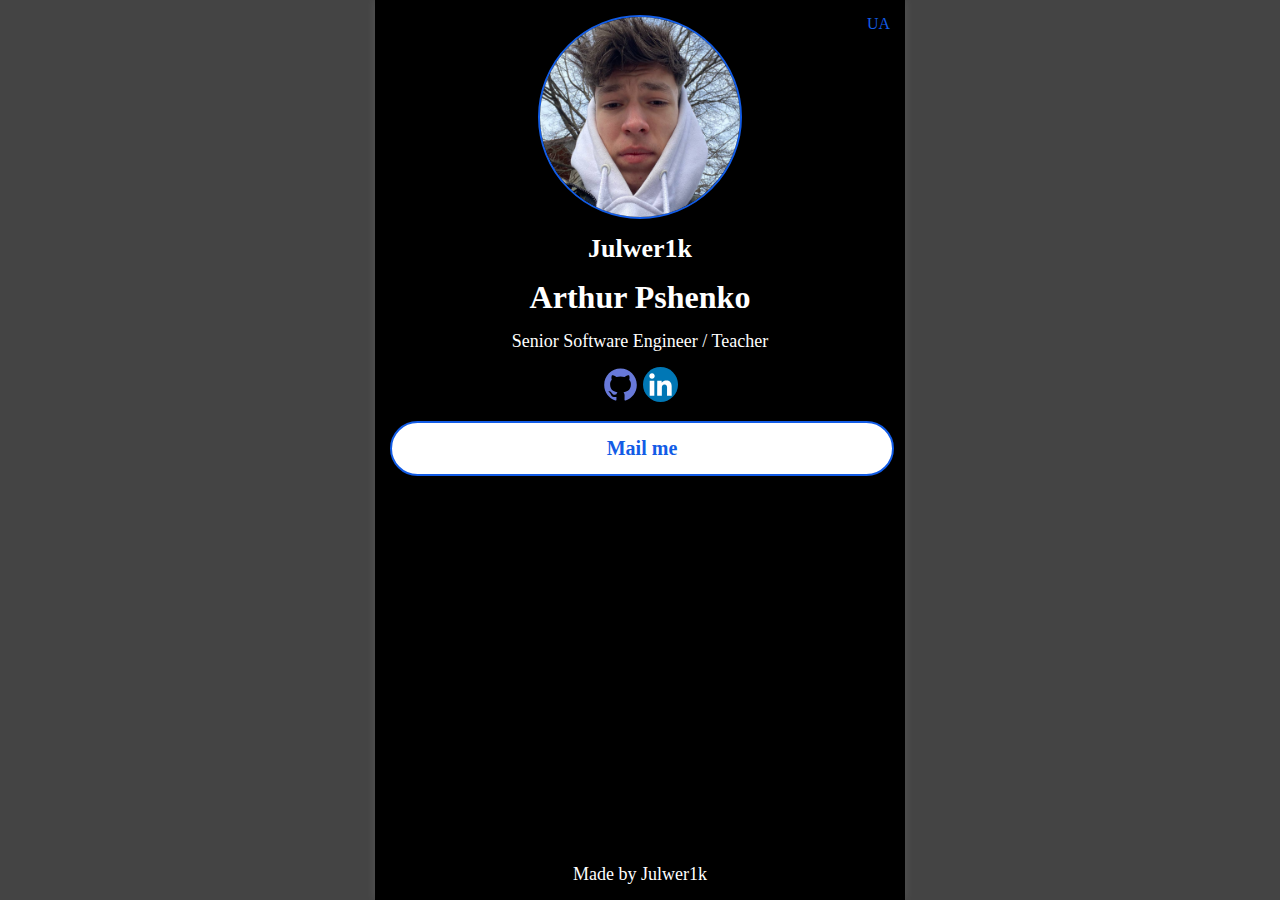
<file: project-one/index.html>
<!DOCTYPE html>
<html lang="en">
<head>
	<meta charset="UTF-8">
	<meta name="viewport"
		  content="width=device-width, user-scalable=no, initial-scale=1.0, maximum-scale=1.0, minimum-scale=1.0">
	<meta http-equiv="X-UA-Compatible" content="ie=edge">
	<!--favicons-->
	<link rel="apple-touch-icon" sizes="180x180" href="./favicons/apple-touch-icon.png">
	<link rel="icon" type="image/png" sizes="32x32" href="./favicons/favicon-32x32.png">
	<link rel="icon" type="image/png" sizes="16x16" href="./favicons/favicon-16x16.png">
	<link rel="manifest" href="./favicons/site.webmanifest">
	<link rel="mask-icon" href="./favicons/safari-pinned-tab.svg" color="#5bbad5">
	<meta name="msapplication-TileColor" content="#da532c">
	<meta name="theme-color" content="#000000">
	<!--files-->
	<link rel="stylesheet" href="css/style.css">
	<title>julwer1k</title>
</head>
<body>
<header>
	<a class="language" href="pages/ua.html">UA</a>
	<img class="avatar" src="img/photo.jpg" alt="My photo"/>
	<h2 class="nickname">Julwer1k</h2>
</header>
<main>
	<h1>Arthur Pshenko</h1>
	<p class="description text">Senior Software Engineer / Teacher </p>

	<ul class="links">
		<li><a href="https://github.com/Julwer1k" target="_blank">
			<img src="./img/github.svg" alt="GitHub link"/>
		</a></li>
		<li><a href="https://www.linkedin.com/in/julwer1k/" target="_blank">
			<img src="./img/linkedin.svg" alt="LinkedIn link"/>
		</a></li>
	</ul>
	<a class="large-button" href="mailto:julwer1k@gmail.com">Mail me</a>
</main>
<footer>
	<p class="text">Made by Julwer1k</p>
</footer>
</body>
</html>
</file>
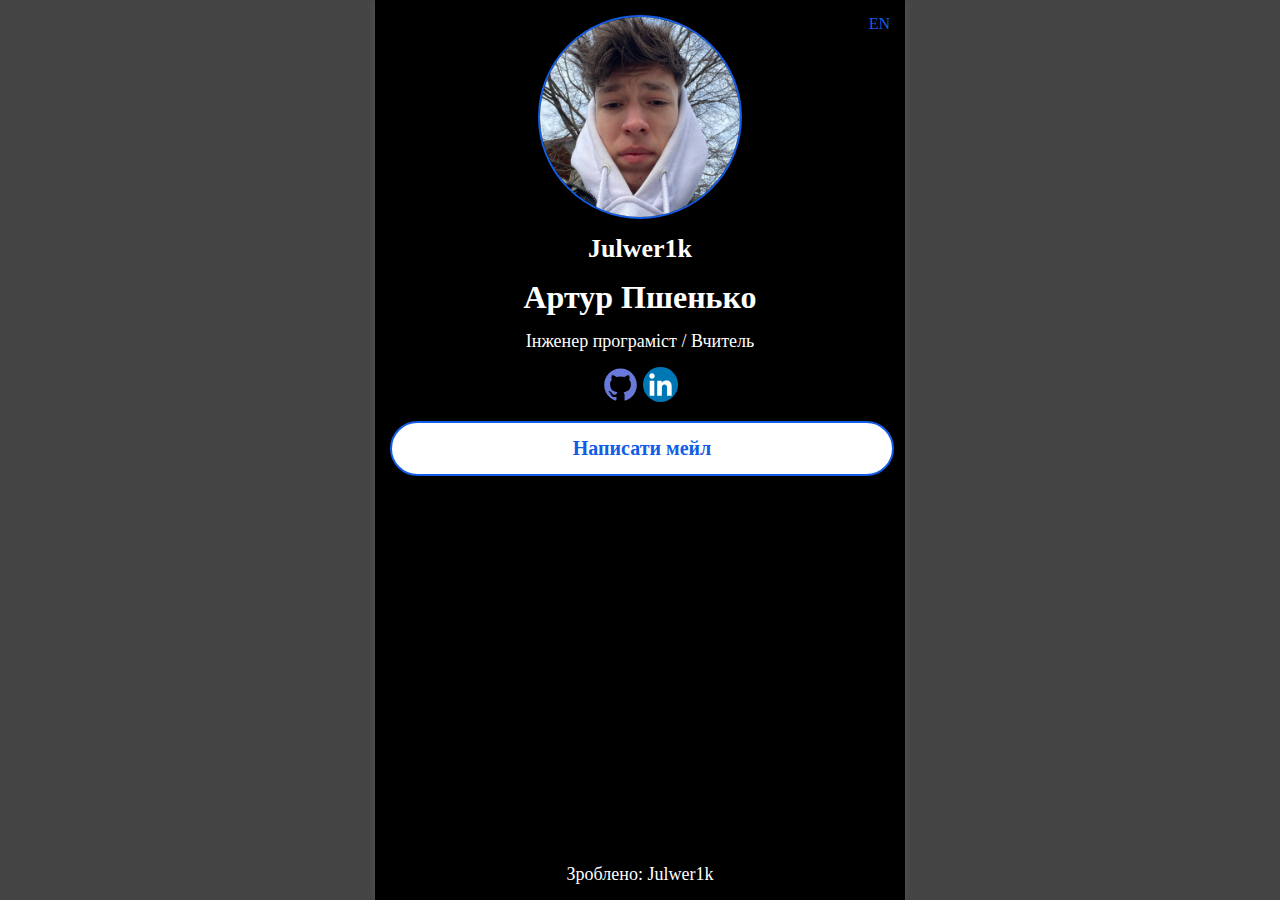
<file: project-one/pages/ua.html>
<!DOCTYPE html>
<html lang="uk">
<head>
	<meta charset="UTF-8">
	<meta name="viewport"
		  content="width=device-width, user-scalable=no, initial-scale=1.0, maximum-scale=1.0, minimum-scale=1.0">
	<meta http-equiv="X-UA-Compatible" content="ie=edge">
	<!--favicons-->
	<link rel="apple-touch-icon" sizes="180x180" href="../favicons/apple-touch-icon.png">
	<link rel="icon" type="image/png" sizes="32x32" href="../favicons/favicon-32x32.png">
	<link rel="icon" type="image/png" sizes="16x16" href="../favicons/favicon-16x16.png">
	<link rel="manifest" href="../favicons/site.webmanifest">
	<link rel="mask-icon" href="../favicons/safari-pinned-tab.svg" color="#5bbad5">
	<meta name="msapplication-TileColor" content="#da532c">
	<meta name="theme-color" content="#000000">
	<!--files-->
	<link rel="stylesheet" href="../css/style.css">
	<title>julwer1k</title>
</head>

<body>
<header>

	<a class="language" href="./../index.html">EN</a>
	<img class="avatar" src="../img/photo.jpg" alt="My photo"/>
	<h2 class="nickname">Julwer1k</h2>
</header>

<main>
	<h1>Артур Пшенько</h1>
	<p class="description text">Інженер програміст / Вчитель</p>

	<ul class="links">
		<li><a href="https://github.com/Julwer1k" target="_blank">
			<img src="../img/github.svg" alt="GitHub посилання"/>
		</a></li>
		<li><a href="https://www.linkedin.com/in/julwer1k/" target="_blank">
			<img src="../img/linkedin.svg" alt="LinkedIn посилання"/>
		</a></li>
	</ul>

	<a class="large-button" href="mailto:julwer1k@gmail.com">Написати мейл</a>
</main>

<footer>
	<p class="text"> Зроблено: Julwer1k</p>
</footer>
</body>
</html>
</file>
<file: project-one/css/style.css>
/*Root*/
:root {
    --main-color: rgb(0, 0, 0);
    --secondary-color: rgb(68, 68, 68);
    --font-color: rgb(255, 255, 255);
    --link-color: #125ce6;
    --gap: 15px;
}

body, h1, h2, ul, p {
    margin: 0;
}

ul {
    padding: 0;
    list-style: none;
}

/*Links*/
a {
    color: var(--link-color);
    text-decoration: none;
    transition: 0.5s;
}

a:hover, a:focus, a:active {
    opacity: 0.3;
}


/*HTML*/
html {
    background-color: var(--secondary-color);
    color: var(--font-color);
}

/*Body*/
body, .avatar {
    margin: 0 auto;
}

.avatar, header, main, h1, .description, .links {
    margin-bottom: var(--gap);
}

.nickname, h1, .description, footer {
    text-align: center;
}

body {
    display: flex;
    flex-direction: column;
    width: 290px;
    min-height: calc(100vh - var(--gap) * 2);
    background-color: var(--main-color);
    padding: var(--gap);
    box-shadow: 0 0 10px 0 rgba(255,255,255,0.1);
}

header {
    position: relative;
}

footer {
    margin-top: auto;
}

/*Header*/
.language {
    position: absolute;
    top: 0;
    right: 0;
}

.avatar {
    --avatar-size: 150px;

    height: var(--avatar-size);
    width: var(--avatar-size);
    display: block;
    border-radius: 50%;
    border: 2px solid var(--link-color);
    object-fit: cover;
}

.nickname {
    font-size: 20px;
}

h1 {
    font-size: 26px;
}

/*Main*/
.links {
    display: flex;
    justify-content: center;
    gap: 5px;
}

.links img {
    --link-size: 30px;

    height: var(--link-size);
    width: var(--link-size);
}

.large-button {
    display: flex;
    border-radius: 35px;
    justify-content: center;
    align-items: center;
    width: 100%;
    height: 35px;
    padding-bottom: 1px;
    border: 2px solid var(--link-color);
    background-color: var(--font-color);
    font-size: 16px;
    font-weight: 700;
}

/*Screen 400px*/
@media screen and (min-width: 440px) {
    body {
        width: 410px;
    }
}

/*Screen 530 px*/
@media screen and (min-width: 530px) {
    body {
        width: 500px;
    }

    .avatar {
        --avatar-size: 200px;

        height: var(--avatar-size);
        width: var(--avatar-size);
    }

    h1 {
        font-size: 32px;
    }

    .nickname {
        font-size: 26px;
    }

    .large-button {
        height: 50px;
        font-size: 20px;
    }

    .links img {
        --link-size: 35px;

        height: var(--link-size);
        width: var(--link-size);
    }

    .text {
        font-size: 18px;
    }
}
</file>
